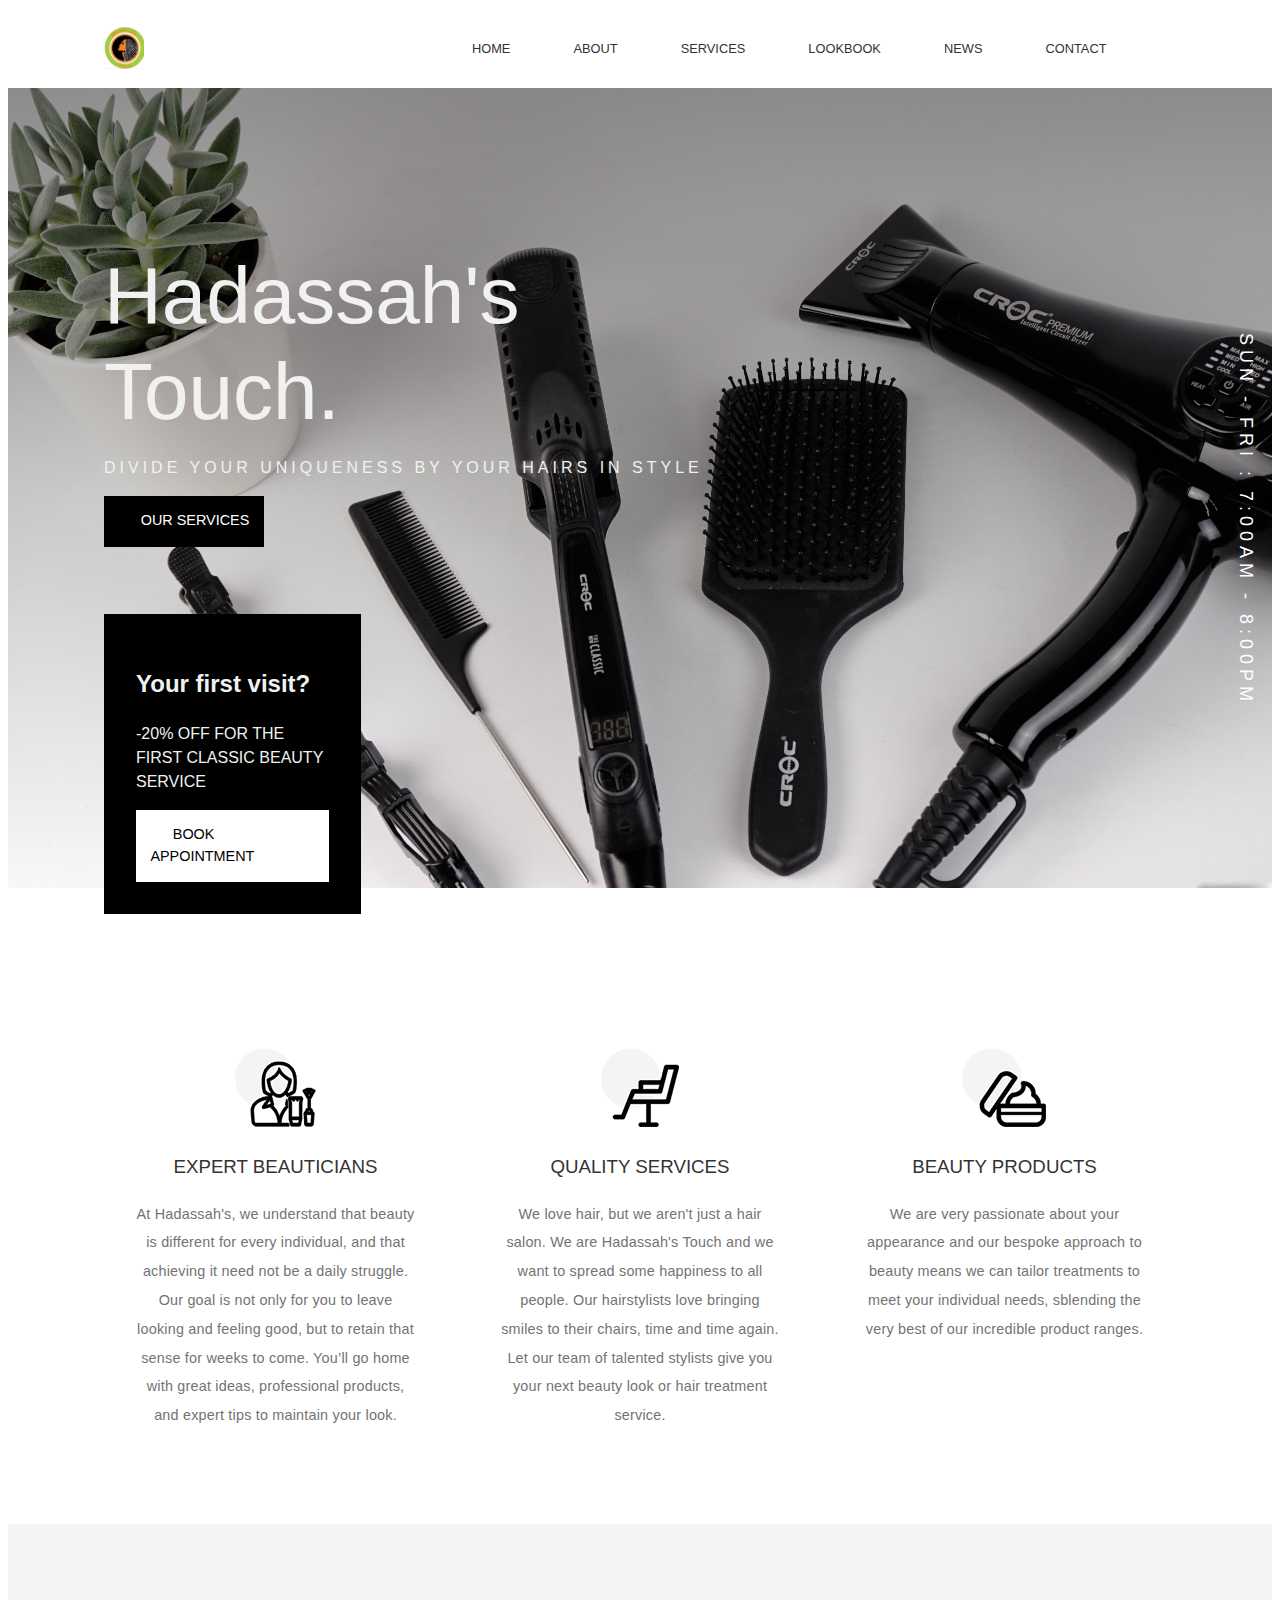
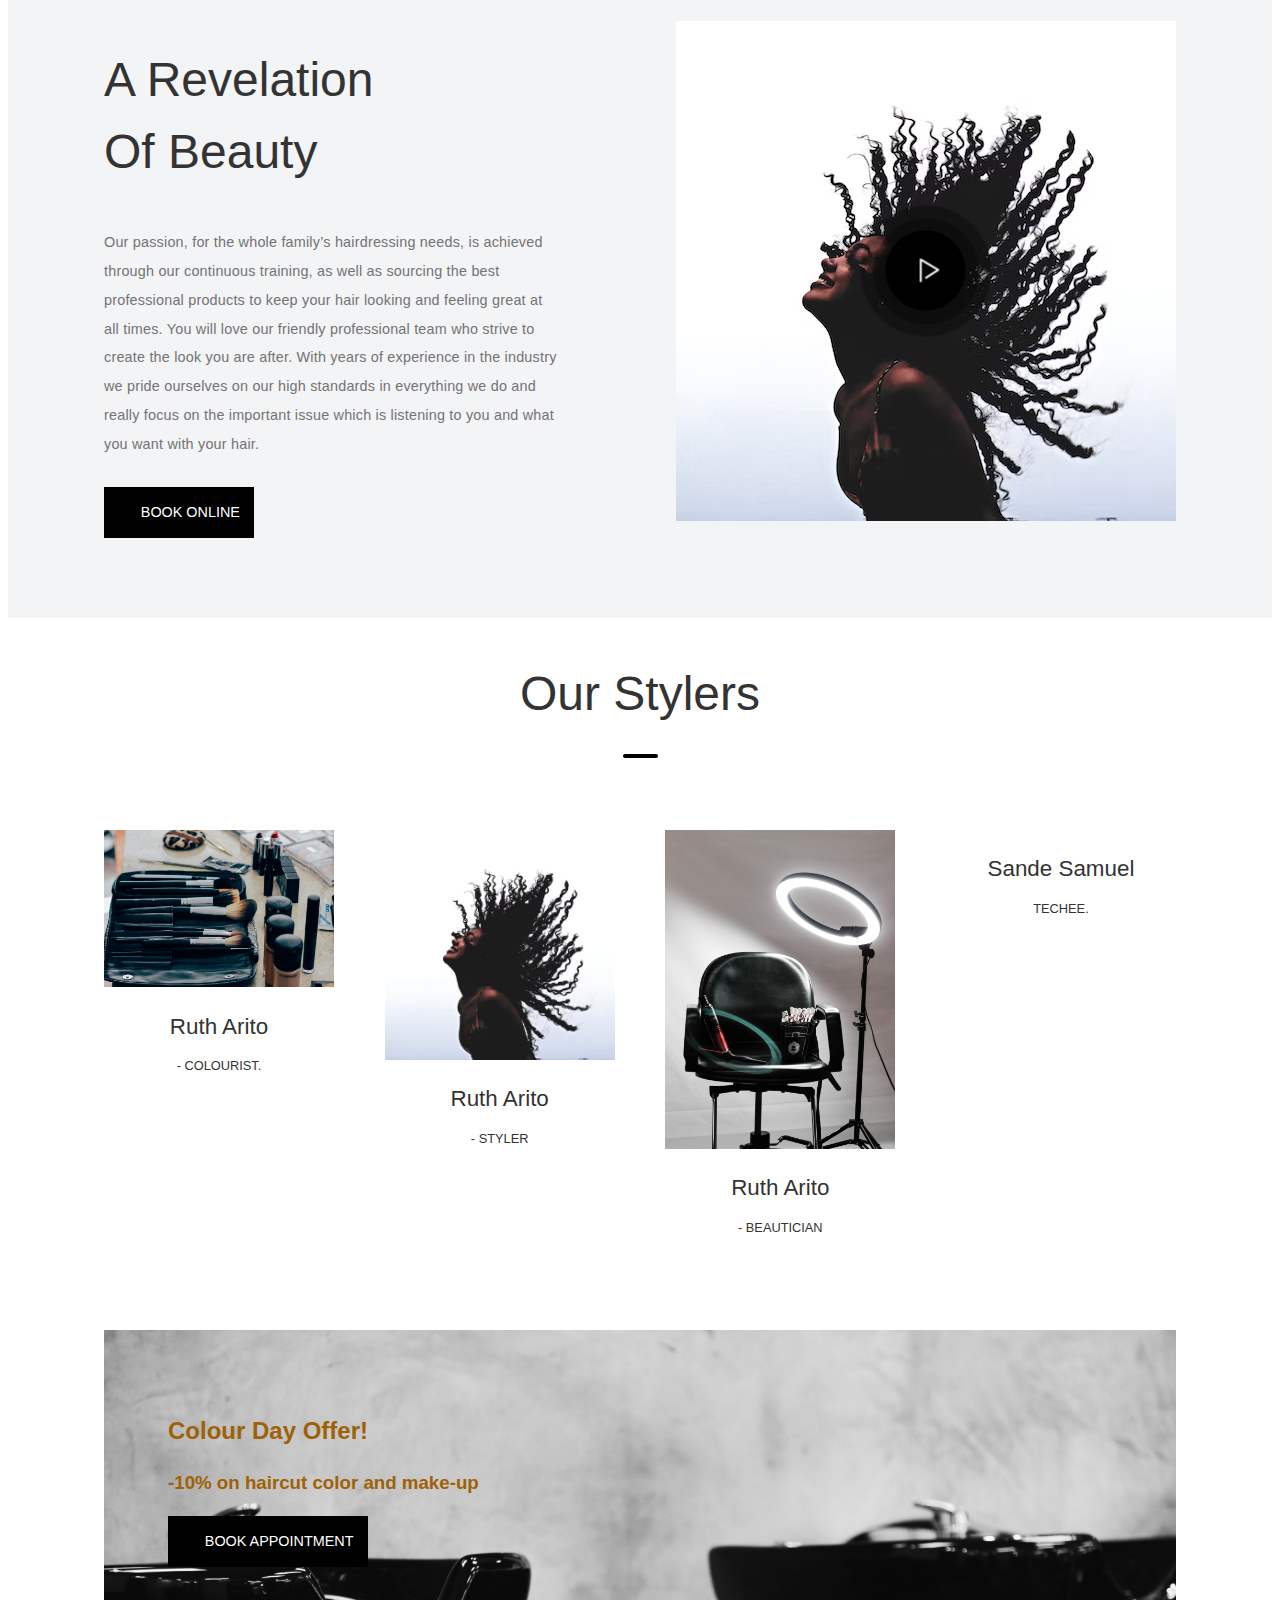
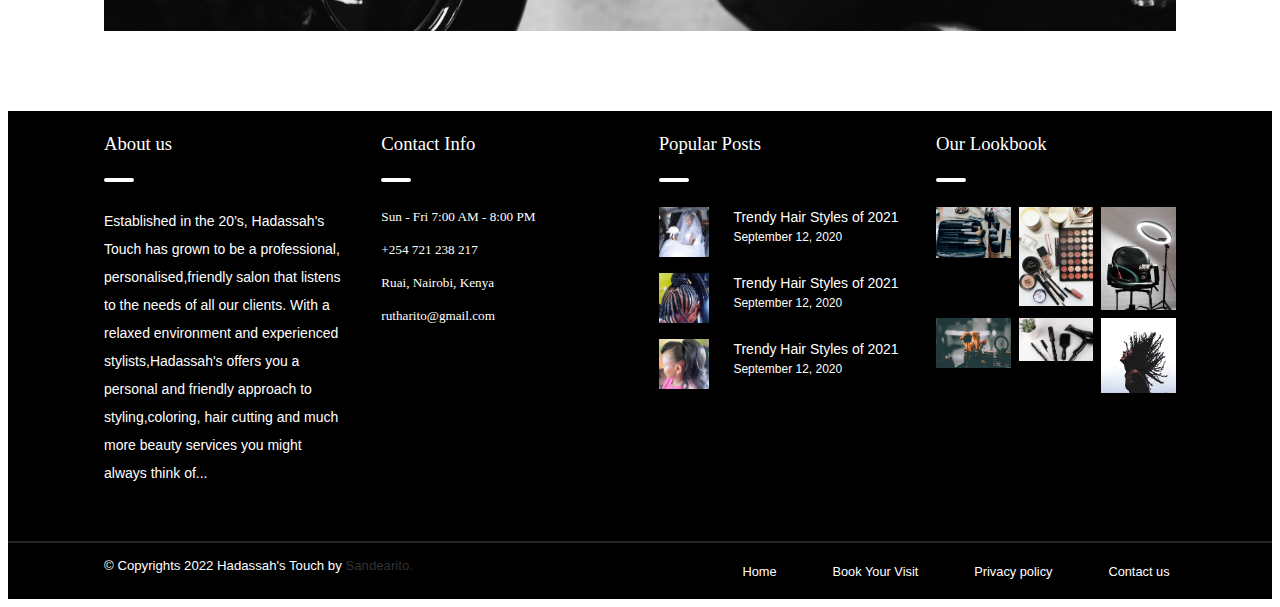
<file: index.html>
<!DOCTYPE html>
<html lang="en">
<head>
    <meta charset="UTF-8">
    <meta http-equiv="X-UA-Compatible" content="IE=edge">
    <meta name="viewport" content="width=device-width, initial-scale=1.0">
    <title>Hadassah's</title>
    <link rel="stylesheet" type="text/css" href="ruthie.css">
    <link rel="stylesheet" 
        href="https://maxst.icons8.com/vue-static/landings/line-awesome/line-awesome/1.3.0/css/line-awesome.min.css">
</head>
<body>
    <header class="container">
        <div class="logo">
          <a href="#" class="logo-link">
            <img src="logo.jpg" width="40px" height="auto" alt="" class="logo-img" />
          </a>
        </div>
        <nav class="main-nav">
          <ul class="nav-list">
            <li class="list-item"><a href="#">Home</a></li>
            <li class="list-item"><a href="#">About</a></li>
            <li class="list-item"><a href="#">Services</a></li>
            <li class="list-item"><a href="#">Lookbook</a></li>
            <li class="list-item"><a href="#">News</a></li>
            <li class="list-item"><a href="#">Contact</a></li>
            <li class="list-item"><a href="#" class="las la-search"></a></li>
          </ul>
        </nav>
      </header>
      <main class="main-section">
        <section class="section-hero">
          <div class="container">
            <div class="text-content">
              <h1 class="main-header-text">Hadassah's <br /> Touch.</h1>
              <p class="lead">DIVIDE YOUR UNIQUENESS BY YOUR HAIRS IN STYLE</p>
              <a href="#" class="btn btn-dark">
                <div class="dots">
                  <span>Our Services</span>
                </div>
              </a>
              <div class="card">
                <h2>Your first visit?</h2>
                <p>-20% OFF FOR THE FIRST CLASSIC BEAUTY SERVICE</p>
                <a href="#" class="btn btn-light">
                  <div class="dots">
                    <span>Book APPOINTMENT</span>
                  </div>
                </a>
              </div>
            </div>
          </div>
          <div class="hours">
            <p>SUN - Fri : 7:00AM - 8:00PM</p>
          </div>
        </section>
        <!-- Section 3 column  -->
        <section class="three-column">
          <div class="container">
            <div class="flex">
              <div class="box">
                <img
                  src="beautyex.png"
                  alt=""
                  class="img-icon"
                />
                <h3 class="box-header">Expert Beauticians</h3>
                <p class="box-body lead-body">
                    At Hadassah's, we understand that beauty is different 
                    for every individual, and that achieving it need not be
                    a daily struggle. Our goal is not only for you to leave
                    looking and feeling good, but to retain that sense for
                    weeks to come. You’ll go home with great ideas, professional
                    products, and expert tips to maintain your look.
                </p>
              </div>
              <div class="box">
                <img
                  src="srvices.png"
                  alt=""
                  class="img-icon"
                />
                <h3 class="box-header">Quality Services</h3>
                <p class="box-body lead-body">
                    We love hair, but we aren't just a hair salon.
                    We are Hadassah's Touch and we want to spread some 
                    happiness to all people. Our hairstylists love bringing smiles to their chairs,
                    time and time again. Let our team of talented stylists give you your next
                    beauty look or hair treatment service. 
                </p>
              </div>
              <div class="box">
                <img
                  src="produc.png"
                  alt=""
                  class="img-icon"
                />
                <h3 class="box-header">Beauty Products</h3>
                <p class="box-body lead-body">
                    We are very passionate about your appearance 
                    and our bespoke approach to beauty means we 
                    can tailor treatments to meet your individual needs, 
                    sblending the very best of our incredible product ranges.
                </p>
              </div>
            </div>
          </div>
        </section>
        <!-- Video Section -->
        <section class="video-section">
          <div class="container">
            <div class="flex">
              <div class="video-text-content">
                <h2 class="video-header">
                  A Revelation <br />
                  Of Beauty
                </h2>
                <p class="video-body lead-body">
                  Our passion, for the whole family’s hairdressing needs, is achieved through our continuous training,
                  as well as sourcing the best professional products to keep your hair looking and feeling great at all times.
                  You will love our friendly professional team who strive to create the look you are after.
                  With years of experience in the industry we pride ourselves on our high standards in everything
                  we do and really focus on the important issue which is listening to you and what you want with your hair.
                </p>
                <a href="#" class="btn btn-dark">
                  <div class="dots">
                    <span>Book online</span>
                  </div>
                </a>
              </div>
              <div class="video-image-box">
                <img src="Hair1.avif" />
                <img
                  src="play.png"
                  alt=""
                  class="play-icon"
                />
              </div>
            </div>
          </div>
        </section>
        <!-- Stylers Section -->
        <section class="stylers-section">
          <div class="container">
            <h2 class="primary-header">Our Stylers</h2>
  
            <div class="flex">
              <div class="styler-box">
                <a href="#" class="styler-img">
                  <img src="lashes.jpg" alt="" />
                </a>
                <h3>Ruth Arito</h3>
                <p>- Colourist.</p>
                <div class="styler-social-links">
                  <i class="fab fa-twitter icon-style"></i>
                  <i class="fab fa-facebook-f icon-style"></i>
                  <i class="fab fa-instagram icon-style"></i>
                </div>
              </div>
              <div class="styler-box">
                <a href="#" class="styler-img">
                  <img src="Hair1.avif" alt="" />
                </a>
                <h3>Ruth Arito</h3>
                <p>- Styler</p>
                <div class="styler-social-links">
                  <i class="fab fa-twitter icon-style"></i>
                  <i class="fab fa-facebook-f icon-style"></i>
                  <i class="fab fa-instagram icon-style"></i>
                </div>
              </div>
              <div class="styler-box">
                <a href="#" class="styler-img">
                  <img src="pperfect.jpg" alt="" />
                </a>
                <h3>Ruth Arito</h3>
                <p>- Beautician</p>
                <div class="styler-social-links">
                  <i class="fab fa-twitter icon-style"></i>
                  <i class="fab fa-facebook-f icon-style"></i>
                  <i class="fab fa-instagram icon-style"></i>
                </div>
              </div>
              <div class="styler-box">
                <a href="#" class="styler-img">
                  <i class="las la-user-secret"></i>
                </a>
                <h3>Sande Samuel</h3>
                <p> Techee.</p>
                <div class="styler-social-links">
                  <i class="fab fa-twitter icon-style"></i>
                  <i class="fab fa-facebook-f icon-style"></i>
                  <i class="fab fa-instagram icon-style"></i>
                </div>
              </div>
            </div>
            <div class="promo-section">
              <h2>Colour Day Offer!</h2>
              <h3>-10% on haircut color and make-up</h3>
              <a href="#" class="btn btn-dark">
                <div class="dots">
                  <span>Book appointment</span>
                </div>
              </a>
            </div>
          </div>
        </section>
      </main>
  <!-- Footer Section-->
  <footer class="main-footer">
    <div class="container flex">
      <div class="footer-box">
        <h3 class="footer-heading">About us</h3>
        <p>
          Established in the 20’s, Hadassah's Touch has grown to be a professional,
          personalised,friendly salon that listens to the needs of all our clients.
					With a relaxed environment and experienced stylists,Hadassah's offers you
          a personal and friendly approach to styling,coloring, hair cutting and much
          more beauty services you might always think of...
        </p>
        <div class="social-links">
          <i class="fab fa-twitter icon-style"></i>
          <i class="fab fa-facebook-f icon-style"></i>
          <i class="fab fa-instagram icon-style"></i>
          <i class="fab fa-youtube icon-style"></i>
        </div>
      </div>
      <div class="footer-box">
        <h3 class="footer-heading">Contact Info</h3>
        <div class="info-section">
          <p class="las la-clock">Sun - Fri 7:00 AM - 8:00 PM</p>
          <p class="las la-phone">+254 721 238 217</p>
          <p class="las la-map-marker">Ruai, Nairobi, Kenya</p>
          <p class="la la-envelope-open-text">rutharito@gmail.com</p>
        </div>
      </div>
      <div class="footer-box">
        <h3 class="footer-heading">Popular Posts</h3>
        <div class="popular-item flex">
          <img
            src="bride.png"
            alt=""
            class="popular-img"
          />
          <div class="popular-content">
            <h4 class="popular-headline">Trendy Hair Styles of 2021</h4>
            <p class="popular-date">September 12, 2020</p>
          </div>
        </div>
        <div class="popular-item flex">
          <img
            src="line.png"
            alt=""
            class="popular-img"
          />
          <div class="popular-content">
            <h4 class="popular-headline">Trendy Hair Styles of 2021</h4>
            <p class="popular-date">September 12, 2020</p>
          </div>
        </div>
        <div class="popular-item flex">
          <img
            src="flowh.png"
            alt=""
            class="popular-img"
          />
          <div class="popular-content">
            <h4 class="popular-headline">Trendy Hair Styles of 2021</h4>
            <p class="popular-date">September 12, 2020</p>
          </div>
        </div>
      </div>
      <div class="footer-box">
        <h3 class="footer-heading">Our Lookbook</h3>
        <div class="lookbook-footer grid-container">
          <img
            src="lashes.jpg"
            alt=""
            class="grid-item-img"
          />
          <img
            src="/lips.jpg"
            alt=""
            class="grid-item-img"
          />
          <img
            src="pperfect.jpg"
            alt=""
            class="grid-item-img"
          />
          <img
            src="beauty.jpg"
            alt=""
            class="grid-item-img"
          />
          <img
            src="salonstuff.jpg"
            alt=""
            class="grid-item-img"
          />
          <img
            src="Hair1.avif"
            alt=""
            class="grid-item-img"
          />
        </div>
      </div>
    </div>
    <div class="footer-bottom-section">
      <div class="container flex">
        <div class="copyright">
          <p>&copy; Copyrights 2022 Hadassah's Touch by <a href="https://sandesamarito.github.io">Sandearito.</a></p>
        </div>
        <nav class="footer-nav">
          <ul class="nav-list">
            <li class="list-item"><a href="#" class="list-link">Home</a></li>
            <li class="list-item">
              <a href="#" class="list-link">Book Your Visit</a>
            </li>
            <li class="list-item">
              <a href="#" class="list-link">Privacy policy</a>
            </li>
            <li class="list-item">
              <a href="#" class="list-link">Contact us</a>
            </li>
          </ul>
        </nav>
      </div>
    </div>
  </footer>
</body>
</html>
</file>
<file: ruthie.css>
:root{
    --main:chartreuse;
    --nav:#05668D;
    --webtext:white;
    --bgdark:rgb(7, 0, 0);
    --secondary:rgb(158, 97, 6);
    --somelement:red;
    --else:rgb(34, 31, 31);
    --bshadow:0px 3px 15px rgba(238, 22, 130, 0.06);
}
/* Box Model Hack */
* {
    box-sizing: border-box;
  }
  
  /* Clear fix hack */
  .clearfix:after {
    content: ".";
    display: block;
    clear: both;
    visibility: hidden;
    line-height: 0;
    height: 0;
  }
  
  .clear {
    clear: both;
  }
  
  /******************************************
  /* BASE STYLES
  /*******************************************/
  
  body {
    font-family: "Mulish", sans-serif;
    background: #fff;
    color: #333;
    line-height: 1.5;
  }
  
  a {
    text-decoration: none;
    color: #333;
  }
  
  ul {
    list-style: none;
  }
  
  img {
    display: block;
    max-width: 100%;
    height: auto;
  }
  
  /* Utilities Classes */
  .container {
    max-width: 1200px;
    margin: 0 auto;
    padding: 0 4rem;
  }
  
  .lead-body {
    color: #737373;
    font-size: 0.9rem;
    font-weight: 300;
    letter-spacing: 0.2px;
    line-height: 2;
  }
  
  .icon-style {
    width: 40px;
    height: 40px;
    color: #fff;
    background: black;
    border-radius: 50%;
    line-height: 40px;
    transition: all 0.3s ease-in-out;
    cursor: pointer;
    margin: 0 0.5em;
    text-align: center;
  }
  
  .icon-style:hover {
    transform: scale(1.1) rotate(360deg);
  }
  
  .search-icon::before {
    content: "\e090";
    font-family: "simple-line-icons";
  }
  
  .dots::before {
    content: "\e603";
    font-family: "simple-line-icons";
    margin-right: 1em;
    vertical-align: middle;
  }
  
  .btn .dots::before {
    margin-right: 0.5em;
  }
  
  .primary-header {
    font-family: "cinzel", sans-serif;
    font-size: 3rem;
    font-weight: 400;
    text-align: center;
  }
  
  .primary-header::after {
    content: "";
    width: 35px;
    background: black;
    display: block;
    height: 4px;
    margin: 0.5em auto 1.5em;
    border-radius: 50px;
  }
  
  .btn {
    display: inline-block;
    font-family: "Mulish", sans-serif;
    font-size: 0.9rem;
    text-transform: uppercase;
    padding: 1em;
  }
  
  .btn-dark {
    background: black;
    color: white;
  }
  
  .btn-light {
    background-color: white;
    color: black;
  }
  
  .card {
    width: 40%;
    padding: 2em;
    background: black;
    position: absolute;
    top: 85%;
  }
  
  .flex {
    display: flex;
    justify-content: space-between;
  }
  
  @media (max-width: 500px) {
    .container {
      padding: 0 2rem;
    }
  }
  
  /******************************************
  /* LAYOUT
  /*******************************************/
  header {
    display: flex;
    justify-content: space-between;
    align-items: center;
    flex-wrap: wrap;
    overflow: hidden;
    height: 80px;
    text-transform: uppercase;
    font-size: 0.8rem;
  }
  
  .main-nav {
    width: 70%;
  }
  
  .nav-list {
    display: flex;
    justify-content: space-between;
    align-items: center;
    flex-wrap: wrap;
  }
  
  .list-item > a {
    padding: 1em 0.5em;
  }
  
  .handbag-item {
    position: relative;
  }
  
  .count-icon {
    position: absolute;
    top: 10px;
    left: 15px;
    font-size: 0.7rem;
    background: black;
    color: white;
    border-radius: 50%;
    width: 10px;
    height: 10px;
    padding: 0.7em;
    display: grid;
    place-content: center;
  }
  
  @media screen and (max-width: 768px) {
    header {
      height: 130px;
    }
  
    .logo {
      margin: 0 auto;
    }
  
    .main-nav {
      width: 100%;
    }
  
    .nav-list {
      padding: 0;
    }
  
    .dots {
      margin: 0 auto;
    }
  }
  
  @media screen and (max-width: 500px) {
    header {
      height: 10rem;
      overflow: unset;
    }
  }
  
  /* Hero Section */
  .section-hero {
    position: relative;
    background-image: linear-gradient(
        to bottom,
        rgba(0, 0, 0, 0.4),
        rgba(0, 0, 0, 0)
      ),
      url("salonstuff.jpg");
    background-repeat: no-repeat;
    background-size: cover;
    background-position: center;
    height: 50em;
  }
  
  .hours {
    position: absolute;
    top: 50%;
    right: -160px;
    transform: rotate(90deg);
    font-family: "cinzel", sans-serif;
    font-size: 1.125rem;
    font-weight: 300;
    letter-spacing: 5px;
    color: white;
    display: block;
    white-space: unset;
    text-transform: uppercase;
  }
  
  .text-content {
    position: relative;
    width: 60%;
    font-family: "cinzel", sans-serif;
    padding: 10em 0;
    color: #f1f1f1;
  }
  
  .main-header-text {
    font-family: "cinzel", sans-serif;
    font-size: 5em;
    margin: 0;
    font-weight: 300;
    line-height: 1.2;
  }
  
  .lead {
    letter-spacing: 4px;
  }
  
  @media screen and (max-width: 768px) {
    .text-content {
      width: 80%;
    }
  
    .main-header-text {
      font-size: 4em;
    }
  
    .card {
      width: 60%;
    }
  
    .hours {
      display: none;
    }
  }
  
  @media screen and (max-width: 500px) {
    .section-hero {
      background-image: linear-gradient(
          to bottom,
          rgba(0, 0, 0, 0.8),
          rgba(0, 0, 0, 0)
        ),
        url("Hair1.avif");
      background-position: 65% 0;
    }
  
    .text-content {
      padding: 5em 0;
    }
  
    .main-header-text {
      font-size: 2.5rem;
    }
  
    .card {
      display: none;
    }
  }
  
  /* Section 3-column */
  .three-column {
    padding: 10em 0 5em;
  }
  
  .box {
    text-align: center;
    flex-basis: 32%;
    padding: 0 2em;
  }
  
  .box-header {
    font-family: "cinzel", sans-serif;
    font-weight: normal;
    text-transform: uppercase;
  }
  
  .img-icon {
    display: inline-block;
  }
  
  @media screen and (max-width: 768px) {
    .three-column .flex {
      flex-wrap: wrap;
      justify-content: space-around;
    }
  
    .box {
      flex-basis: 50%;
    }
  }
  
  @media screen and (max-width: 500px) {
    .three-column {
      padding: unset;
    }
  
    .three-column .flex {
      display: block;
    }
  
    .box {
      padding: unset;
      margin: 5em 0;
    }
  }
  
  /* Video Section */
  .video-section {
    background-color: #f3f4f6;
    padding: 5em 0;
  }
  
  .video-text-content {
    flex-basis: 50%;
    padding-right: 5em;
  }
  
  .video-header {
    font-family: "cinzel", sans-serif;
    font-weight: 400;
    font-size: 3rem;
  }
  
  .video-body {
    margin-bottom: 2em;
  }
  
  .video-image-box {
    position: relative;
    display: flex;
    align-items: center;
  }
  
  .play-icon {
    position: absolute;
    top: 50%;
    left: 50%;
    transform: translate(-50%, -50%);
  }
  
  @media screen and (max-width: 768px) {
    .video-header {
      font-size: 2rem;
    }
  
    .video-text-content {
      flex-basis: 90%;
      padding-right: 1em;
    }
  
    .play-icon {
      width: 4rem;
    }
  }
  
  @media (max-width: 500px) {
    .video-section .flex {
      flex-direction: column;
    }
  
    .video-text-content {
      padding-right: unset;
      margin-bottom: 2em;
    }
  
    .video-header {
      font-size: 1.5rem;
    }
  }
  
  /* Stylers And Promo Section */
  .stylers-section .flex {
    flex-wrap: wrap;
  }
  
  .styler-box {
    width: 230px;
    text-align: center;
    font-family: "cinzel", sans-serif;
    position: relative;
  }
  
  .styler-box > h3 {
    font-size: 1.4rem;
    font-weight: 400;
    margin-bottom: 0;
  }
  
  .styler-box > p {
    font-size: 0.8rem;
    font-family: "mulish", sans-serif;
    text-transform: uppercase;
  }
  
  .styler-social-links {
    visibility: hidden;
    opacity: 0;
    transition: visibility 0s, opacity 0.5s linear;
    position: absolute;
    top: 50%;
    left: 50%;
    transform: translate(-50%, -50%);
    width: 100%;
  }
  
  .styler-img {
    transition: opacity 0.3s ease-in-out;
  }
  
  .styler-box:hover > .styler-social-links {
    visibility: visible;
    opacity: 1;
  }
  
  .styler-box:hover > .styler-img {
    opacity: 0.5;
  }
  
  /* Promo Section */
  .promo-section {
    background-image: url("wash.jpg");
    background-size: cover;
    padding: 4em;
    margin: 5em 0;
    font-family: "cinzel", sans-serif;
    color: var(--secondary);
  }
  
  .promo-body {
    width: 55%;
  }
  
  .promo-body > h2 {
    font-size: 1.5rem;
    font-weight: 400;
  }
  
  .promo-body > h3 {
    font-size: 2.8rem;
    font-weight: 400;
  }
  
  @media screen and (max-width: 768px) {
    .promo-section {
      background-position: center;
    }
  
    .promo-body > h3 {
      font-size: unset;
    }
  }
  
  @media (max-width: 500px) {
    .primary-header {
      font-size: 2rem;
    }
  
    .stylers-section .flex {
      justify-content: center;
    }
  
    .promo-section {
      background-position: 65%;
      padding: 1em;
    }
  
    .btn {
      font-size: 0.6rem;
    }
  }
  
  /* Lookbook Section */
  .lookbook-section {
    padding: 0 2rem 5rem;
  }
  
  .grid-container {
    display: grid;
    grid-template-columns: repeat(auto-fit, minmax(300px, 1fr));
    grid-template-rows: repeat(3, 1fr);
    gap: 1rem;
    grid-auto-flow: dense;
  }
  
  .grid-item {
    background-size: cover;
    min-height: 350px;
    cursor: pointer;
    position: relative;
  }
  
  .grid-item::after {
    transition: all 0.5s ease-in-out;
    opacity: 0;
    content: "";
    position: absolute;
    top: 0;
    left: 0;
    margin: auto;
    width: 100%;
    height: 100%;
    background: rgba(0, 0, 0, 0.5);
    z-index: 1;
  }
  
  .grid-item::before {
    content: "";
    position: absolute;
    top: 0;
    left: 0;
    margin: auto;
    width: 100%;
    height: 100%;
    opacity: 0;
    background: url("salonstuff.jpg")
      no-repeat center;
    transition: all 0.5s ease-in-out;
    z-index: 2;
  }
  
  .grid-item:hover.grid-item::after,
  .grid-item:hover.grid-item::before {
    opacity: 1;
  }
  
  .grid-item:nth-child(2n):not(.grid-item:last-child) {
    grid-row: span 2;
  }
  
  .photo-00 {
    background-image: url("nab.jpg");
    background-size: cover;
  }
  .photo-01 {
    background-image: url("lips.jpg");
    /* grid-row: 1/3;
    grid-column: 2/3; */
  }
  
  .photo-02 {
    background-image: url("Hair1.avif");
  }
  
  .photo-03 {
    background-image: url("pperfect.jpg");
    /* grid-column: 1/2;
    grid-row: 2/4; */
  }
  
  .photo-04 {
    background-image: url("beauty.jpg");
    grid-row: span 2;
  }
  
  .photo-05 {
    background-image: url("lashes.jpg");
    /* grid-column: 3/4;
    grid-row: 2/4; */
  }
  
  @media (max-width: 500px) {
    .lookbook-section {
      padding: 2rem 0;
    }
  
    .lookbook-section .container {
      padding: unset;
    }
  }
  
  /* Footer Section */
  .main-footer {
    background-color: #000;
    color: #fff;
  }
  
  .main-footer > .flex > * {
    width: 15rem;
  }
  
  .footer-heading {
    font-family: "cinzel";
    font-weight: 400;
  }
  
  .footer-heading::after {
    display: block;
    content: "";
    width: 30px;
    height: 4px;
    border-radius: 10px;
    background-color: #fff;
    margin: 20px 0 25px 0;
  }
  
  .footer-heading ~ p {
    line-height: 2;
    font-size: 0.875rem;
  }
  
  .footer-box .icon-style {
    margin: 0 0.2em;
    color: #000;
    background: #fff;
  }
  
  .popular-item {
    padding-bottom: 1em;
  }
  
  .popular-item > img {
    object-fit: cover;
    width: 50px;
    height: 50px;
    align-self: center;
  }
  
  .popular-headline {
    font-size: 0.875rem;
    font-weight: 400;
    margin: 0;
  }
  
  .popular-date {
    font-size: 0.75rem;
    margin: 0;
  }
  
  .info-section {
    font-family: "simple-line-icons";
    font-size: 0.825rem;
  }
  
  .info-section > *::before {
    margin-right: 10px;
    vertical-align: middle;
  }
  
  .clock-icon::before {
    content: "\e081";
  }
  
  .phone-icon::before {
    content: "\e600";
  }
  
  .location-icon::before {
    content: "\e033";
  }
  
  .email-icon::before {
    content: "\e01f";
  }
  
  .lookbook-footer.grid-container {
    grid-template-columns: repeat(auto-fit, minmax(65px, 1fr));
    grid-template-rows: repeat(3, 1fr);
    gap: 0.5rem;
  }
  
  .footer-bottom-section {
    border-top: solid 2px #262626;
  }
  
  .copyright > p {
    font-size: 0.825rem;
    font-weight: 300;
  }
  
  .footer-nav a {
    color: #fff;
    font-weight: 300;
    font-size: 0.8rem;
  }
  
  .footer-nav {
    width: 30rem;
  }
  
  @media screen and (max-width: 768px) {
    .main-footer > .flex {
      flex-wrap: wrap;
      gap: 1em;
    }
  
    .footer-bottom-section > .flex {
      align-items: center;
    }
  
    .copyright > p {
      font-size: 0.65rem;
    }
  
    .footer-nav {
      width: unset;
    }
  }
  
  @media (max-width: 500px) {
    .footer-nav a {
      font-size: 0.6rem;
    }
  }
  
  /******************************************
  /* ADDITIONAL STYLES
  /*******************************************/
</file>
